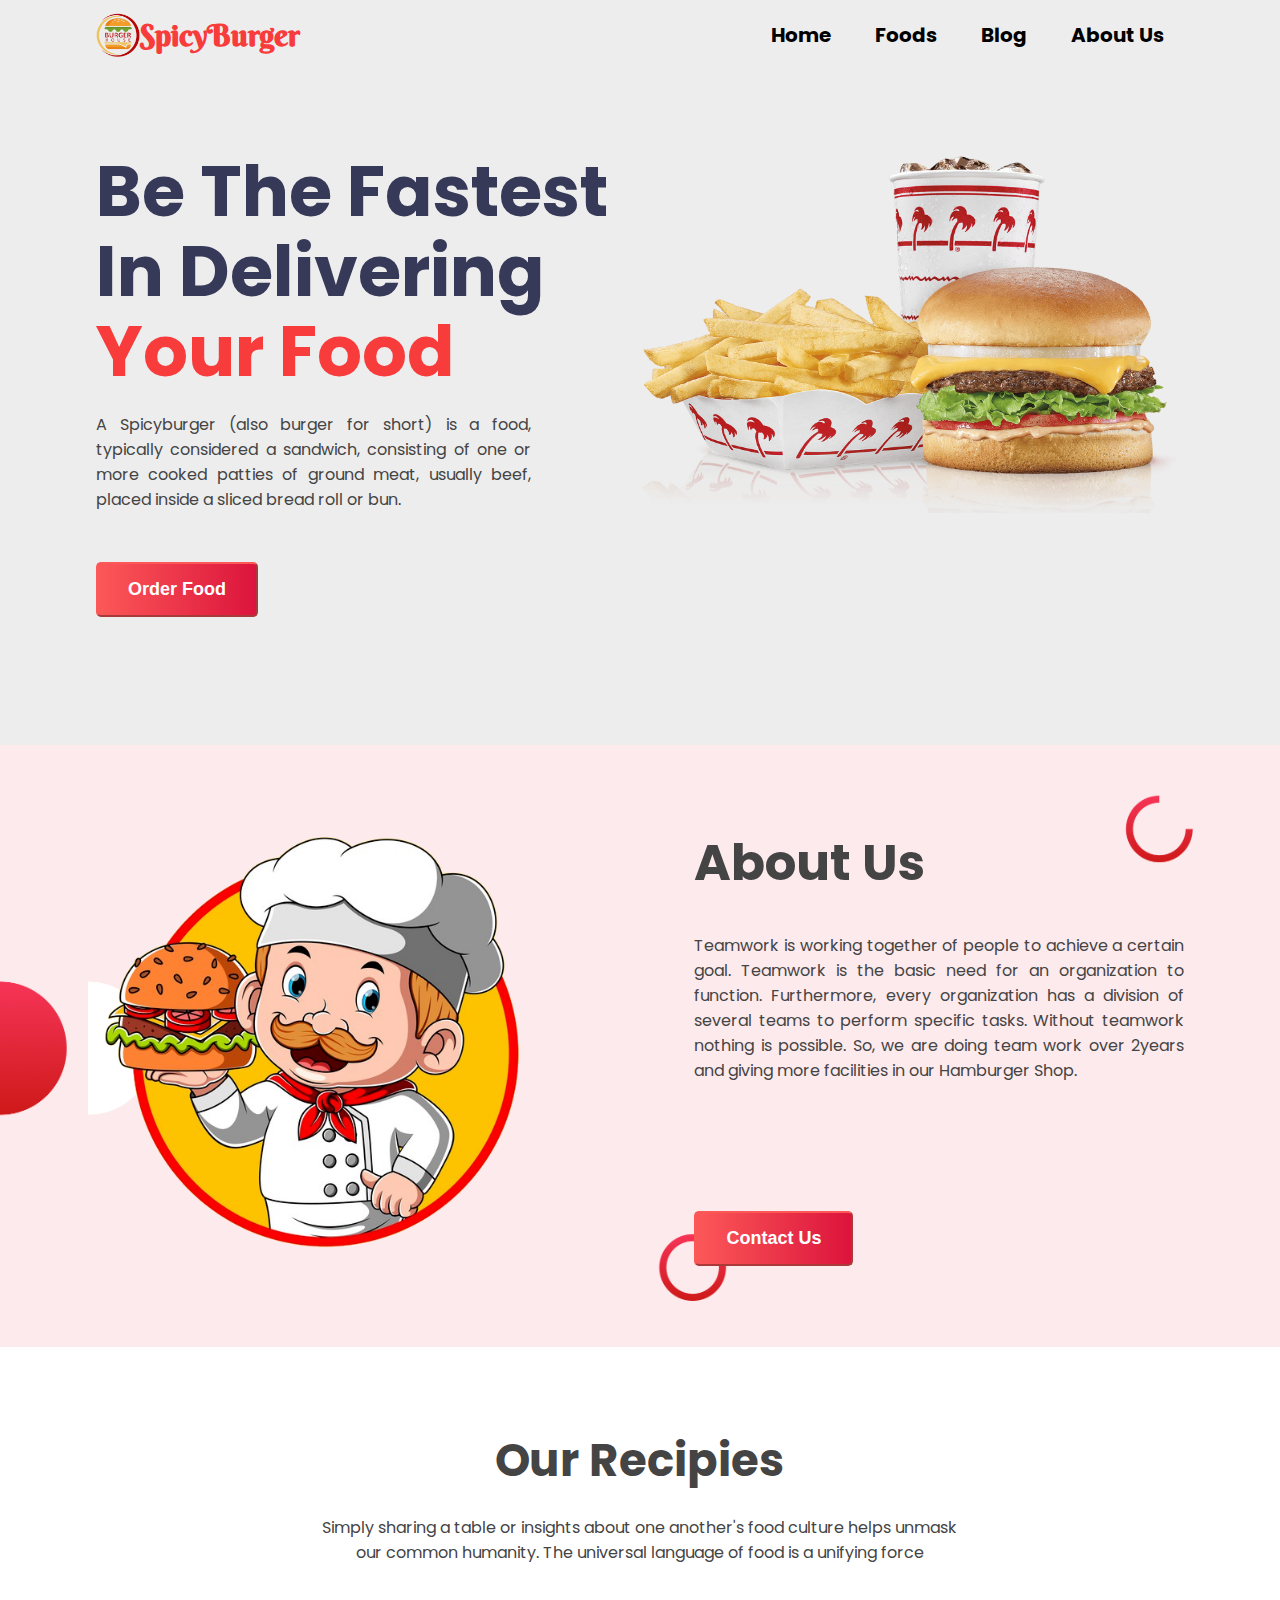
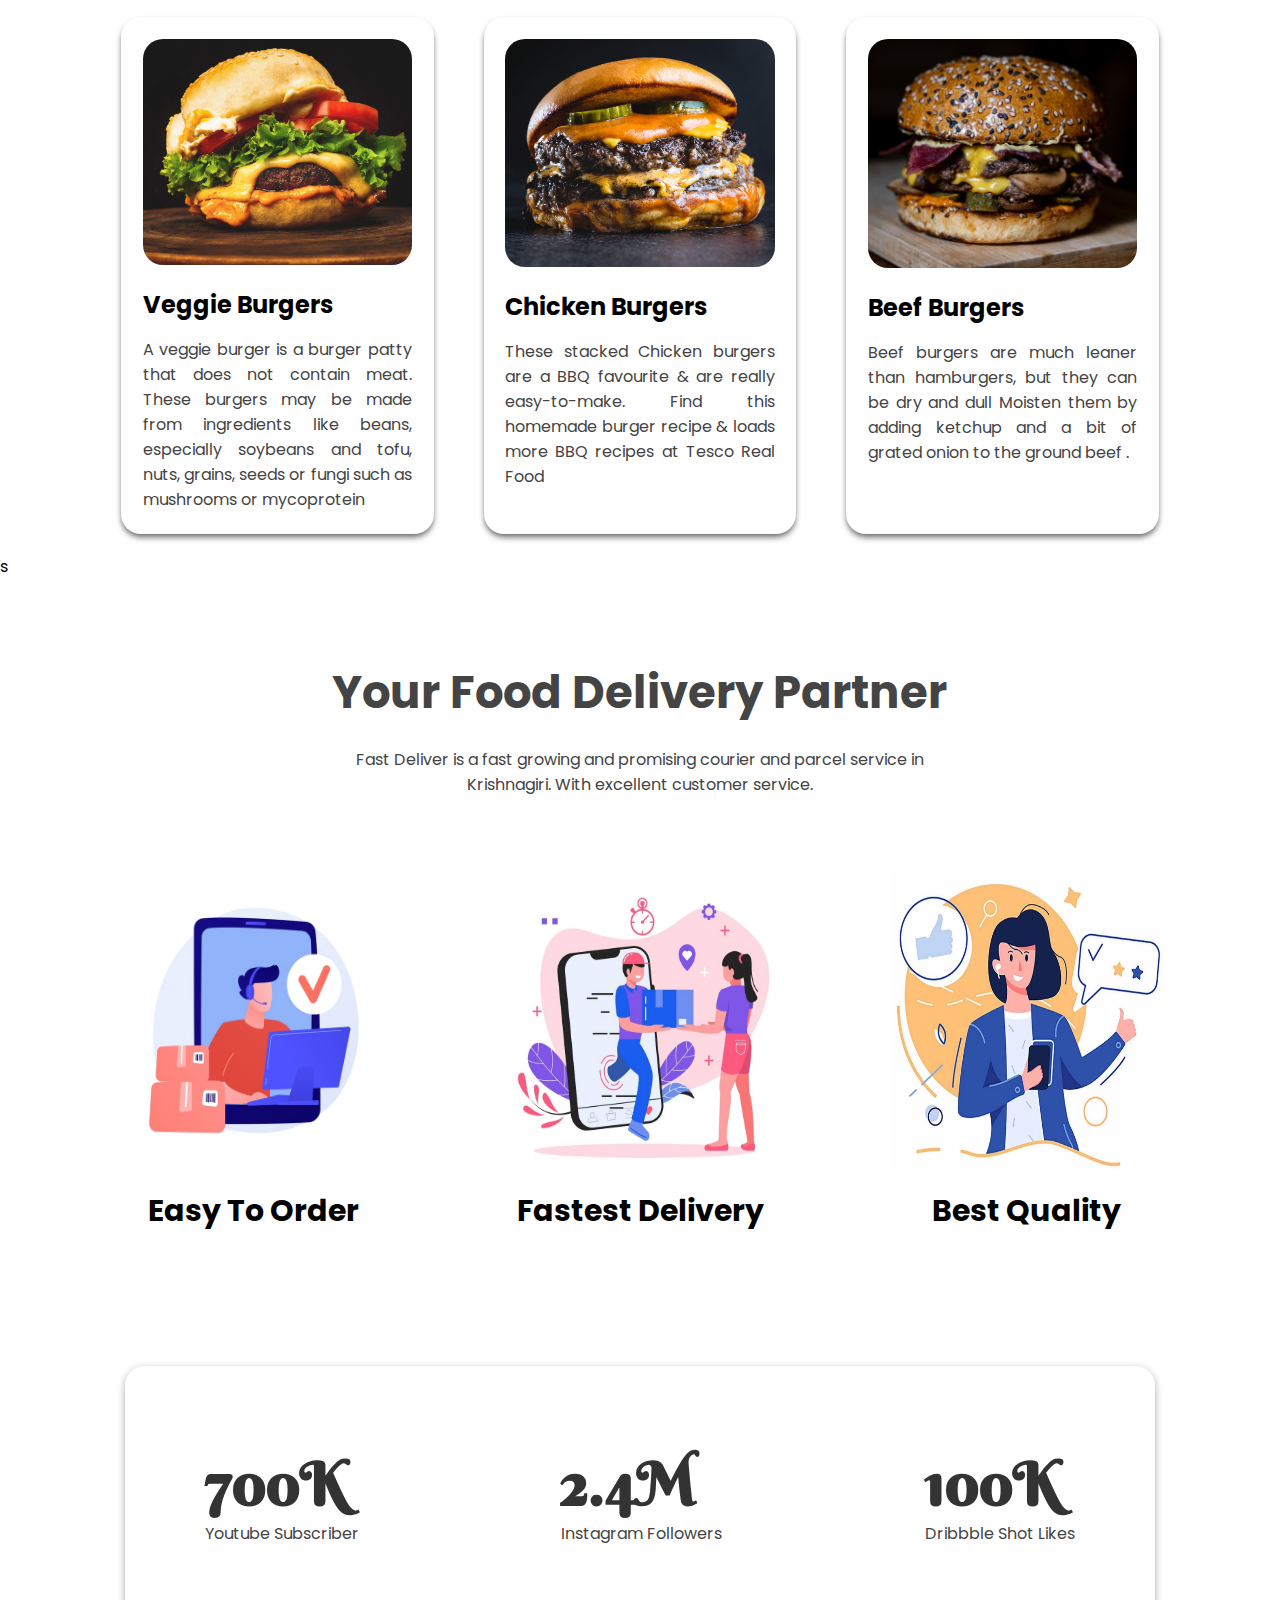
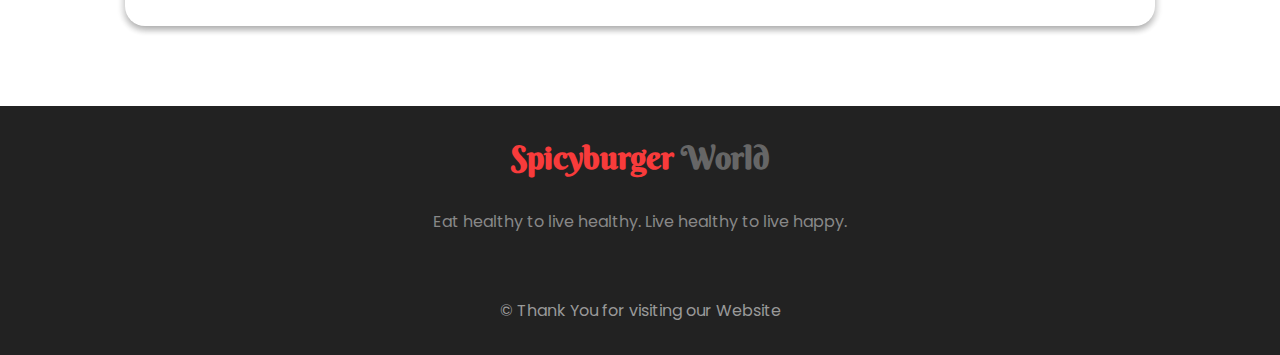
<file: SpicyBurger Food/index.html>
<!DOCTYPE html>
<html lang="en">

<head>
  <meta charset="UTF-8" />
  <meta http-equiv="X-UA-Compatible" content="IE=edge" />
  <meta name="viewport" content="width=device-width, initial-scale=1.0" />
  <title>Welcome To - Spicyburger World</title>
  <link rel="shortcut icon" href="favicon.png" type="image/x-icon">
  <link rel="preconnect" href="https://fonts.googleapis.com">
  <link rel="preconnect" href="https://fonts.gstatic.com" crossorigin>
  <link href="https://fonts.googleapis.com/css2?family=Berkshire+Swash&family=Poppins:wght@300;500;700;900&display=swap"
    rel="stylesheet">

  <link rel="stylesheet" href="style.css" />
</head>

<body>

  <header>
    <div class="container">

      <div class="header-wrap">
        <div class="logo">
          <img src="images/logo.png" alt="" /> <span>SpicyBurger</span>
        </div>

        <nav class="menu-box">
          <ul>
            <li><a onclick="display('home-section')" href="#" >Home</a></li>
            <li><a href="#" onclick="display('food-section')" >Foods</a></li>
            <li><a href="#" >Blog</a></li>
            <li><a href="#" >About Us</a></li>
          </ul>
        </nav>
      </div>

    </div>
  </header>
  
  <div id="home-section">
  <section class="intro-section" >
    <div class="container" id="intro-section">
      <div class="intro-wrap half-width">
        <div class="intro-title">
          <h1>Be The Fastest <span>In Delivering</span><span class="span-color">Your Food</span></h1>
          <p>
            A Spicyburger (also burger for short) is a food, typically
            considered a sandwich, consisting of one or more cooked patties of
            ground meat, usually beef, placed inside a sliced bread roll or
            bun.
          </p>
          <button class="link-button"
            target="_blank">Order Food</button>
        </div>
        <div class="intro-img">
          <img src="images/burger.jpg" alt="" />
        </div>
      </div>
    </div>
  </section>
</div>

  <section class="about-section">
    <div class="container  half-width">
      <div class="about-img">
        <img src="images/about-team.png" alt="" />
      </div>
      <div class="about-title">
        <h2>About Us</h2>
        <p>Teamwork is working together of people to achieve a certain goal. Teamwork is the basic need for an
          organization to function. Furthermore, every organization has a division of several teams to perform specific
          tasks. Without teamwork nothing is possible. So, we are doing team work over 2years and giving more facilities
          in our Hamburger Shop.</p>
        <button target="_blank" class="link-button"></i>Contact Us</button>
      </div>
    </div>
  </section>
<div id="food-section">
  <section class="recipie-section">
    <div class="container">
      <div class="recipie-header">
        <h1>Our <span>Recipies</span></h1>
        <p>Simply sharing a table or insights about one another's food culture helps unmask our common humanity. The
          universal language of food is a unifying force</p>
      </div>
      <div class="recipie-wrap">
        <div class="recipie-box">
          <img src="images/burger-recipie0-min.jpg" alt="" />
          <h2>Veggie Burgers</h2>
          <p>A veggie burger is a burger patty that does not contain meat. These burgers may be made from ingredients
            like beans, especially soybeans and tofu, nuts, grains, seeds or fungi such as mushrooms or mycoprotein</p>
        </div>
        <div class="recipie-box">
          <img src="images/burger-recipie1-min.jpg" alt="" />
          <h2>Chicken Burgers</h2>
          <p>These stacked Chicken burgers are a BBQ favourite & are really easy-to-make. Find this homemade burger recipe
            & loads more BBQ recipes at Tesco Real Food</p>
        </div>
        <div class="recipie-box">
          <img src="images/burger-recipie3-min.jpg" alt="" />
          <h2>Beef Burgers</h2>
          <p>Beef burgers are much leaner than hamburgers, but they can be dry and dull Moisten them by adding ketchup
            and a bit of grated onion to the ground beef .
          </p>
        </div>
      </div>
    </div>s
  </section>
</div>

  <section class="delivery-section">
    <div class="container">
      <div class="delivery-header">
        <h1>Your Food <span>Delivery Partner</span></h1>
        <p>Fast Deliver is a fast growing and promising courier and parcel service in Krishnagiri. With excellent
          customer service.</p>
      </div>
      <div class="delivery-wrap half-width">

        <div class="delivery-box">
          <img src="images//easy-order.jpg" alt="" />
          <h2>Easy To Order</h2>
        </div>
        <div class="delivery-box">
          <img src="images/fdelivery.jpg" alt="" />
          <h2>Fastest Delivery</h2>
        </div>
        <div class="delivery-box">
          <img src="images/quality.jpg" alt="" />
          <h2>Best Quality</h2>
        </div>
      </div>
    </div>
    </div>
  </section>

  <section class="social-section">
    <div class="container">
      <div class="social-wrap half-width">
        <div class="social-box">
          <h1>700K</h1>
          <p>Youtube Subscriber</p>
        </div>
        <div class="social-box">
          <h1>2.4M</h1>
          <p>Instagram Followers</p>
        </div>
        <div class="social-box">
          <h1>100K</h1>
          <p>Dribbble Shot Likes</p>
        </div>
      </div>
    </div>
  </section>
  <footer>
    <h1>Spicyburger <span>World</span></h1>
    <p>Eat healthy to live healthy. Live healthy to live happy.</p>
    <span> &copy; Thank You for visiting our Website</span>
  </footer>
  <script type="text/javascript" src="https://d1tgh8fmlzexmh.cloudfront.net/ccbp-static-website/js/ccbp-ui-kit.js"></script>
</body>

</html>
</file>
<file: SpicyBurger Food/style.css>
* {
  margin: 0;
  padding: 0;
}
body {
  font-family: "Poppins", sans-serif;
}
p {
  color: #444;
  line-height: 25px;
}
.container {
  width: 85%;
  margin: auto;
  overflow: hidden;
}
header {
  padding-bottom: 50px;
}
header,
.intro-section {
  background-color: #ededed;
}
.header-wrap {
  display: flex;
  justify-content: space-between;
}
.logo {
  width: 20%;
  padding: 10px 0;
  display: flex;
  align-items: center;
}
.logo img {
  width: 20%;
}
.logo span {
  font-size: 30px;
  font-weight: 900;
  color: #f83b3b;
  font-family: "Berkshire Swash", cursive;
}
.menu-box {
  width: 75%;
}
.menu-box ul {
  float: right;
}
.menu-box ul li {
  display: inline-block;
}
.menu-box ul li a {
  text-decoration: none;
  color: black;
  padding: 20px 20px;
  display: block;
  font-size: 20px;
  font-weight: 700;
}
.menu-box .active {
  color: #f83b3b;
}
.half-width {
  display: flex;
  justify-content: space-between;
}
.intro-img {
  width: 50%;
}
.intro-img img {
  width: 100%;
}
.intro-wrap {
  padding-top: 2em;
  padding-bottom: 8em;
  overflow: hidden;
}
.intro-title {
  width: 50%;
}
.intro-title h1 {
  color: #363958;
  font-size: 70px;
  line-height: 80px;
  margin-bottom: 20px;
}
.intro-title span {
  display: block;
}
.span-color {
  color: #f83b3b;
}
.intro-title p {
  width: 80%;
  margin-top: 10px;
  margin-bottom: 50px;
  text-align: justify;
}
.link-button {
  color: white;
  text-decoration: none;
  background-image: linear-gradient(90deg, #fc5858, crimson);
  padding: 15px 30px;
  border-radius: 5px;
  font-size: 18px;
  font-weight: bold;
  border-color: #fc5858;
}
.about-section {
  background-image: url(images/frame4.jpg);
  background-repeat: no-repeat;
  background-size: 100%;
  padding: 80px 0;
}
.about-img {
  width: 50%;
}
.about-img img {
  width: 80%;
}
.about-title {
  color: #444;
  width: 45%;
}
.about-title h2 {
  font-size: 50px;
  margin-bottom: 2rem;
}
.about-title p {
  margin-bottom: 8rem;
  text-align: justify;
}

.recipie-header {
  width: 60%;
  text-align: center;
  margin: auto;
  padding-top: 5rem;
  padding-bottom: 2rem;
}
.recipie-header h1 {
  color: #444;
  font-size: 45px;
  margin-bottom: 20px;
}
.recipie-box span {
  color: #363958;
}
.recipie-wrap {
  padding: 20px 0;
  overflow: hidden;
  display: flex;
}
.recipie-box {
  width: 25%;
  padding: 2%;
  border-radius: 20px;
  box-shadow: rgba(0, 0, 0, 0.6) 0px 4px 6px -1px,
    rgba(0, 0, 0, 0.06) 0px 2px 4px -1px;
  margin-left: 25px;
  margin-right: 25px;
}

.recipie-box img {
  width: 100%;
  border-radius: 20px;
}
.recipie-box h2 {
  margin: 15px 0;
}
.recipie-box p {
  width: 100%;
  text-align: justify;
}
.delivery-header {
  width: 60%;
  text-align: center;
  margin: auto;
  padding-top: 5rem;
  padding-bottom: 2rem;
}
.delivery-header h1 {
  color: #444;
  font-size: 45px;
  margin-bottom: 20px;
}
.delivery-box span {
  color: #363958;
}
.delivery-wrap {
  padding: 20px 0;
  overflow: hidden;
}
.delivery-box {
  width: 25%;
  padding: 2%;
  text-align: center;
}

.delivery-box img {
  width: 100%;
  height: 300px;
}
.delivery-box h2 {
  font-size: 30px;
  margin: 10px 0;
}
.delivery-box p {
  width: 100%;
  text-align: justify;
}
.social-wrap {
  width: 80%;
  margin: 5rem auto;
  padding: 5rem;
  box-shadow: rgba(0, 0, 0, 0.3) 0px 4px 6px -1px,
    rgba(0, 0, 0, 0.06) 0px 2px 4px 5px;
  border-radius: 20px;
}
.social-wrap h1 {
  font-family: "Berkshire Swash", cursive;
  font-size: 60px;
  color: #333;
}
footer {
  background-color: #222;
  text-align: center;
  padding: 2rem 0;
}
footer h1 {
  color: #f83b3b;
  margin-bottom: 2rem;
  font-family: "Berkshire Swash", cursive;
}
footer h1 span {
  color: #666;
}
footer p {
  color: #888;
  margin-bottom: 4rem;
}
footer span {
  color: #999;
}
</file>
